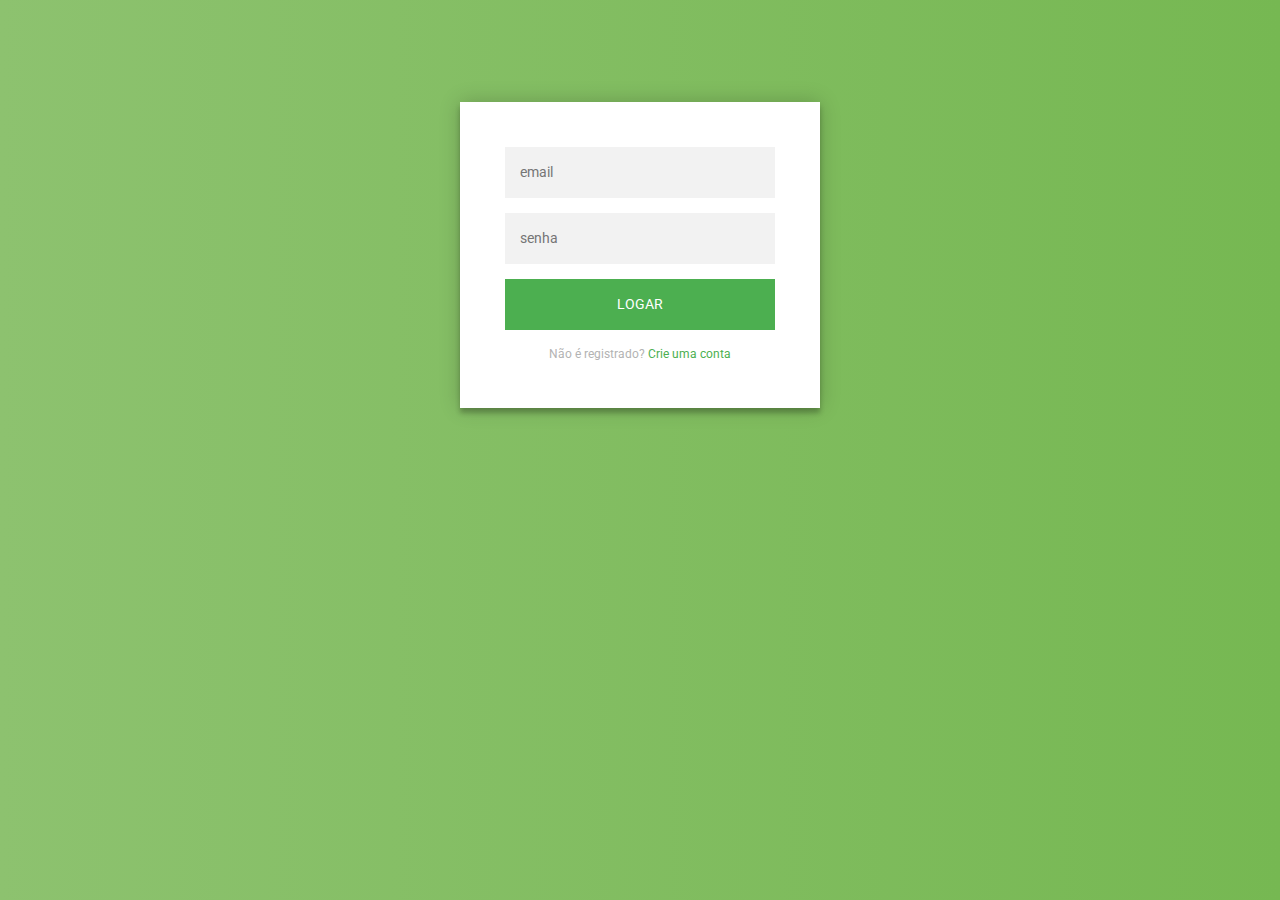
<file: app_Login/index.html>
<!DOCTYPE html>
<html lang="pt-br">

<head>
    <meta charset="UTF-8">
    <meta name="viewport" content="width=device-width, initial-scale=1.0">

    <link rel="stylesheet" href="css/bootstrap.css">
    <link rel="stylesheet" href="css/main.css">

    <script src="js/jquery-3.5.1.js"></script>
    <script src="https://cdnjs.cloudflare.com/ajax/libs/popper.js/1.14.3/umd/popper.min.js"
        integrity="sha384-ZMP7rVo3mIykV+2+9J3UJ46jBk0WLaUAdn689aCwoqbBJiSnjAK/l8WvCWPIPm49"
        crossorigin="anonymous"></script>
    <script src="js/bootstrap.min.js"></script>

    <script src="js/main.js"></script>
    <script src="js/funcoes.js"></script>

    <link rel="icon" href="img/truffle.png" />
    <title>Gran Cacao | Trufaria</title>

</head>

<body>
    <div class="login-page">
        <div class="form">
            <form class="register-form">
                <input id="cadEmail" type="text" placeholder="email">
                <input id="cadSenha" type="password" placeholder="senha">
                <button id="btnCadastrar">cadastrar</button>
                <p class="message">Já é registrado? <a>Faça login</a></p>
            </form>
            <form class="login-form">
                <input id="logEmail" type="text" placeholder="email">
                <input id="logSenha" type="password" placeholder="senha">
                <button id="btnLogar">logar</button>
                <p class="message">Não é registrado? <a>Crie uma conta</a></p>
            </form>
        </div>
    </div>
</body>

</html>
</file>
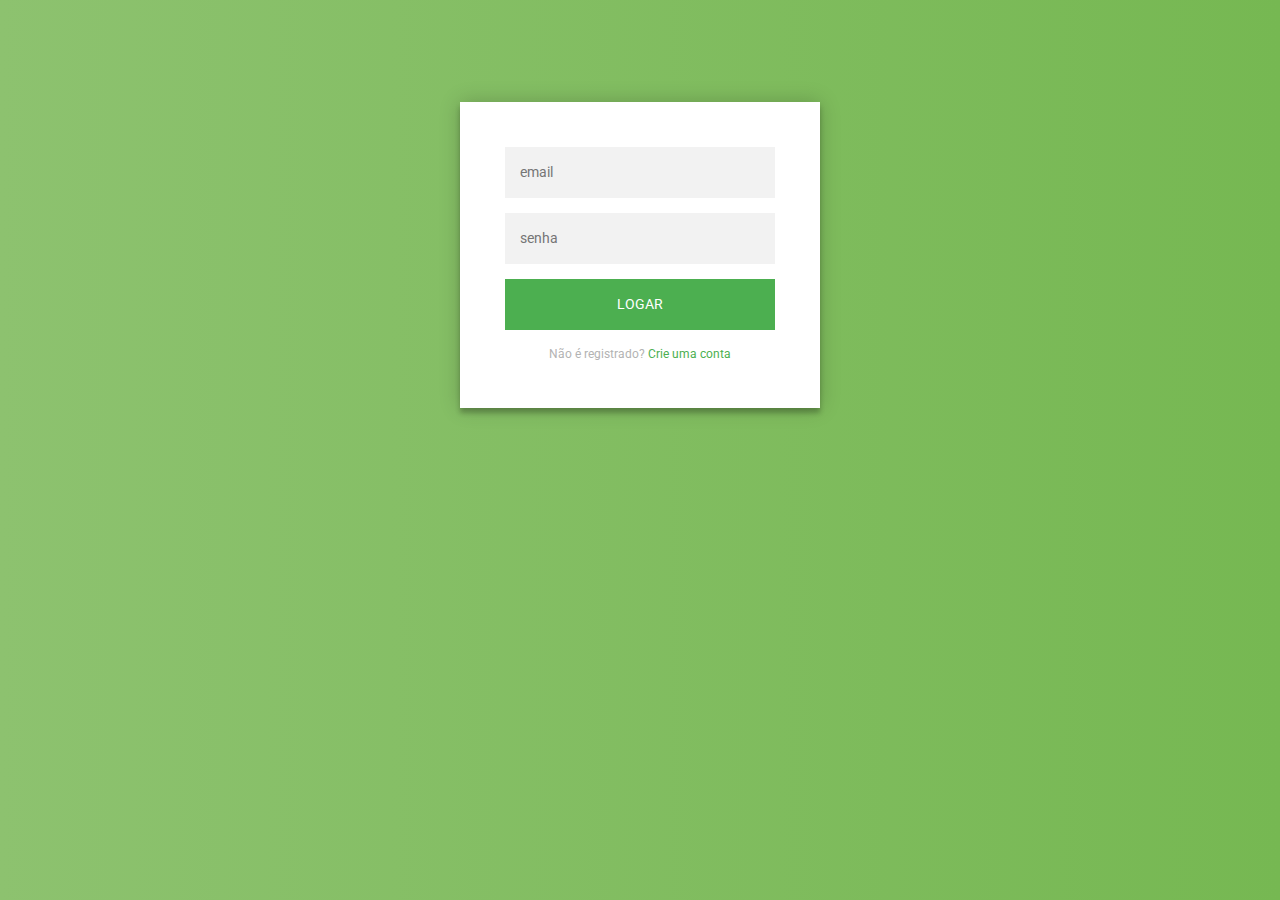
<file: GranCacao_PWA/grancacao/index.html>
<!DOCTYPE html>
<html lang="pt-br">

<head>
    <meta charset="UTF-8">
    <meta name="viewport" content="width=device-width, initial-scale=1.0">


    <link rel="stylesheet" href="css/bootstrap.css">
    <link rel="stylesheet" href="css/main.css">

    <script src="js/jquery-3.5.1.js"></script>
    <script src="js/popper.min.js"></script>
    <script src="js/bootstrap.js"></script>
    <script src="js/main.js"></script>

    <link rel="icon" href="img/truffle.png" />
    <title>Gran Cacao | Trufaria</title>



</head>

<body>
    <div class="login-page">
        <div class="form">
            <form class="register-form">
                <input type="text" placeholder="email">
                <input type="password" placeholder="senha">
                <button id="btncadastrar">cadastrar</button>
                <p class="message">Já é registrado? <a href="#">Faça login</a></p>
            </form>
            <form class="login-form">
                <input type="text" placeholder="email">
                <input type="password" placeholder="senha">
                <button id="btnlogar">logar</button>
                <p class="message">Não é registrado? <a href="#">Crie uma conta</a></p>
            </form>
        </div>
    </div>
</body>

</html>
</file>
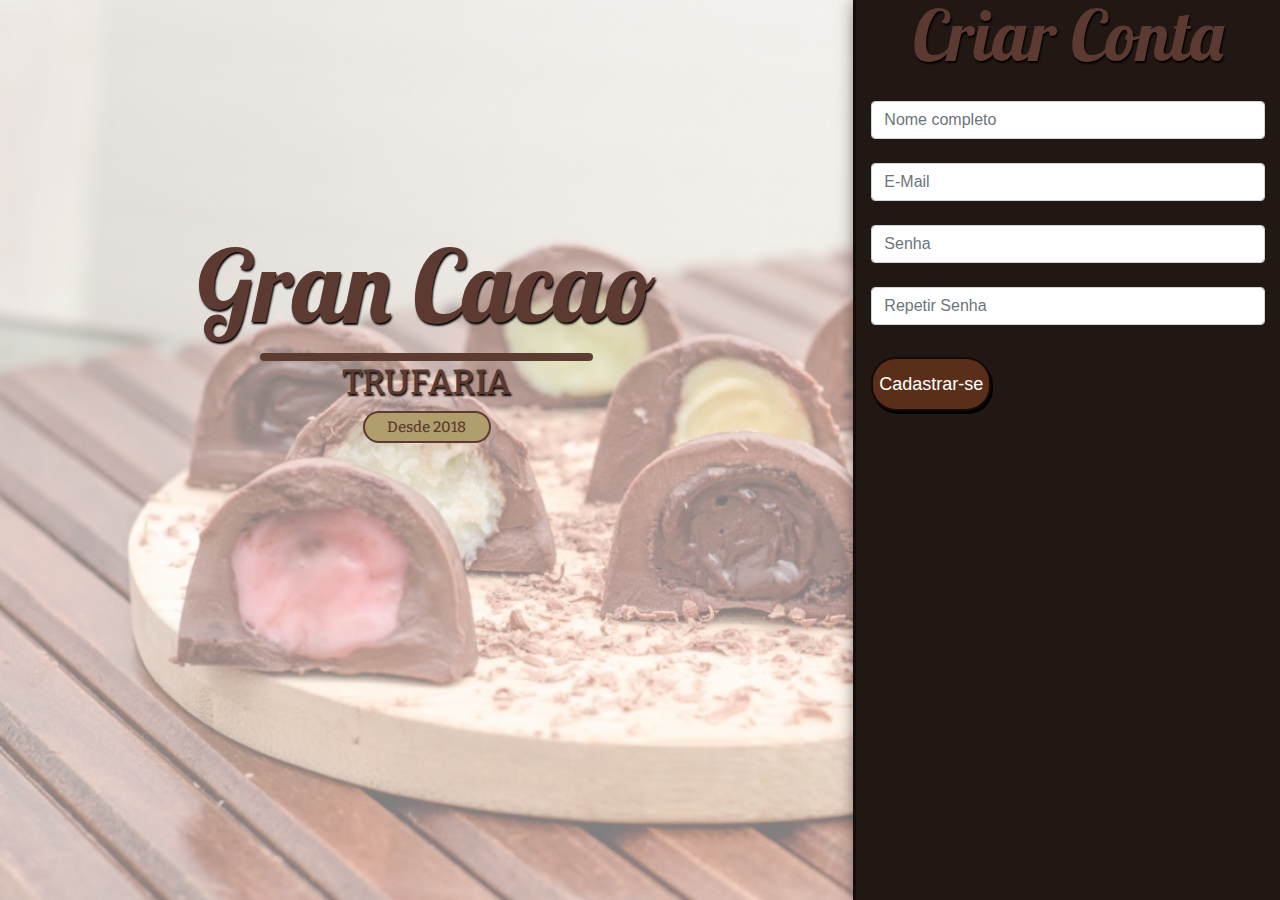
<file: app_Official/cadscreen.html>
<!DOCTYPE html>
<html lang="pt-br">
<head>
    <meta charset="UTF-8">
    <meta name="viewport" content="width=device-width, initial-scale=1.0">
    <link rel="stylesheet" type="text/css" href="css/bootstrap.css">
    <script src="https://ajax.googleapis.com/ajax/libs/jquery/3.5.1/jquery.min.js"></script>
    <link rel="stylesheet" href="https://use.fontawesome.com/releases/v5.8.2/css/all.css" integrity="sha384-oS3vJWv+0UjzBfQzYUhtDYW+Pj2yciDJxpsK1OYPAYjqT085Qq/1cq5FLXAZQ7Ay" crossorigin="anonymous">
    <link href="https://fonts.googleapis.com/css?family=Lobster&display=swap" rel="stylesheet">
    <link href="https://fonts.googleapis.com/css2?family=Bitter:wght@700&display=swap" rel="stylesheet">
    <script src="js/cadscreen.js"></script>
    <script src="js/verificadores.js"></script>
    <title>Cadastro/Login</title>
</head>
<body class="m-0">  
    <div class="container-fluid">
        <div class="row vh-100">
            <!-- Começo Vitrine da página de cadastro -->
            <div class="p-0 col-md-8 d-none d-lg-block">
                <img src="images/Doce.jpg" class="img-fundo" style="left: 0px;">
                    <div class="text-center" style="padding-top: 25vh;">
                        <h1 class="txt-Gran">Gran Cacao</h1>
                        <div class="barra mx-auto"> </div>
                        <h3 class="txt-truafaria">TRUFARIA</h3>
                        <h4 class="txt-data mx-auto">Desde 2018</h4>
                    </div> 
            </div>
            <!-- Final Vitrine da página de cadastro -->

            <!-- Começo da página de cadastro -->
            <div class="col-sm-12 col-lg-4 bg-marrom borda" style="padding-top: 10vh;">
                <div class="mg-config">
                    <h1 class="txt-Gran-Mobile d-sm-none d-block">Gran Cacao</h1>
                    <h1 class="txt-CriarConta d-none d-lg-block">Criar Conta</h1>
                    <input type="text" class="form-control my-4" placeholder="Nome completo" id="Nome">
                    <input type="text" class="form-control my-4" placeholder="E-Mail" id="Email">
                    <input id="password-field" type="password" class="form-control" placeholder="Senha">
                    <span toggle="#password-field" class="fa fa-fw fa-eye field-icon toggle-password"></span>
                    <input type="password" class="form-control my-4" placeholder="Repetir Senha" id="Repetir_senha">
                    <button type="submit" class="btn-cad my-2" id="btn-cadastro">Cadastrar-se</button>
                </div>
            </div>
            <!-- Final da página de cadastro -->
        </div>
    </div>
</body>
</html>

<style>
    .mg-config{
        margin-top: 10vw;
    }
    .borda{
        border-left-style: solid;
        border-color: #130e0c;
        border-width: 3px;
        box-shadow: 5px 1px 18px #3f2e27;
    }
    .bg-marrom{
        background-color: #211814;
    }
    .img-fundo{
        background-position: left;
        background-repeat: no-repeat;
        background-size: cover;
        height: 100%;
        position: absolute;
        left: 5px;
        top: 0px;
        z-index: -1;
        opacity: 0.5;
    }
    .field-icon {
      float: right;
      padding-right: 25px;
      margin-top: -25px;
    }

    .btn-cad{
        border-style: solid;
        border-color: #150b06;
        background-color: #5b2e1a;
        color: white;
        border-width: 2px;
        border-radius: 25px;
        max-width: auto;
        height: 6vh;
        box-shadow: 2px 3px #000000;
        font-size: 18px;
    }
    .btn-cad:hover{
        background-color: #662e15;
        transition: background-color 0.5s;
    }
    .barra{
        background-color: #5c3b31;
        width: 26vw;
        height: 8px;
        border-radius: 50px;
    }
    .txt-Gran{
        font-family: 'Lobster', cursive;
        color: #5c3a31;
        text-shadow: 1px 2px 2px #000000;
        font-size: 100px;
    }
    .txt-Gran-Mobile{
        font-family: 'Lobster', cursive;
        color: #5c3a31;
        text-shadow: 1px 2px 2px #000000;
        font-size: 70px;
        text-align: center;
        margin-top:-15vh;

    }
    .txt-CriarConta{
        font-family: 'Lobster', cursive;
        color: #5c3a31;
        text-shadow: 1px 2px 2px #000000;
        font-size: 70px;
        text-align: center;
        margin-top:-25vh;
    }
    .txt-truafaria{
        color: #5c3a31;
        font-family: 'Bitter', serif;
        text-shadow: 1px 2px 2px #000000;
        font-size: 35px;
    }
    .txt-data{
        color: #5c3a31;
        font-family: 'Bitter', serif;
        background-color: #b09e6c;
        border-style: solid;
        border-width: 2px;
        border-radius: 50px;
        width: 10vw;
        font-size: 15px;
        padding: 5px;
    }
</style>

<script>
    $(document).ready(function(){
        $(".toggle-password").click(function() {

          $(this).toggleClass("fas fa-eye-slash");
          var input = $($(this).attr("toggle"));

          if (input.attr("type") == "password") {
            input.attr("type", "text");

          } else {
            input.attr("type", "password");
          }
        });
    });
</script>
</file>
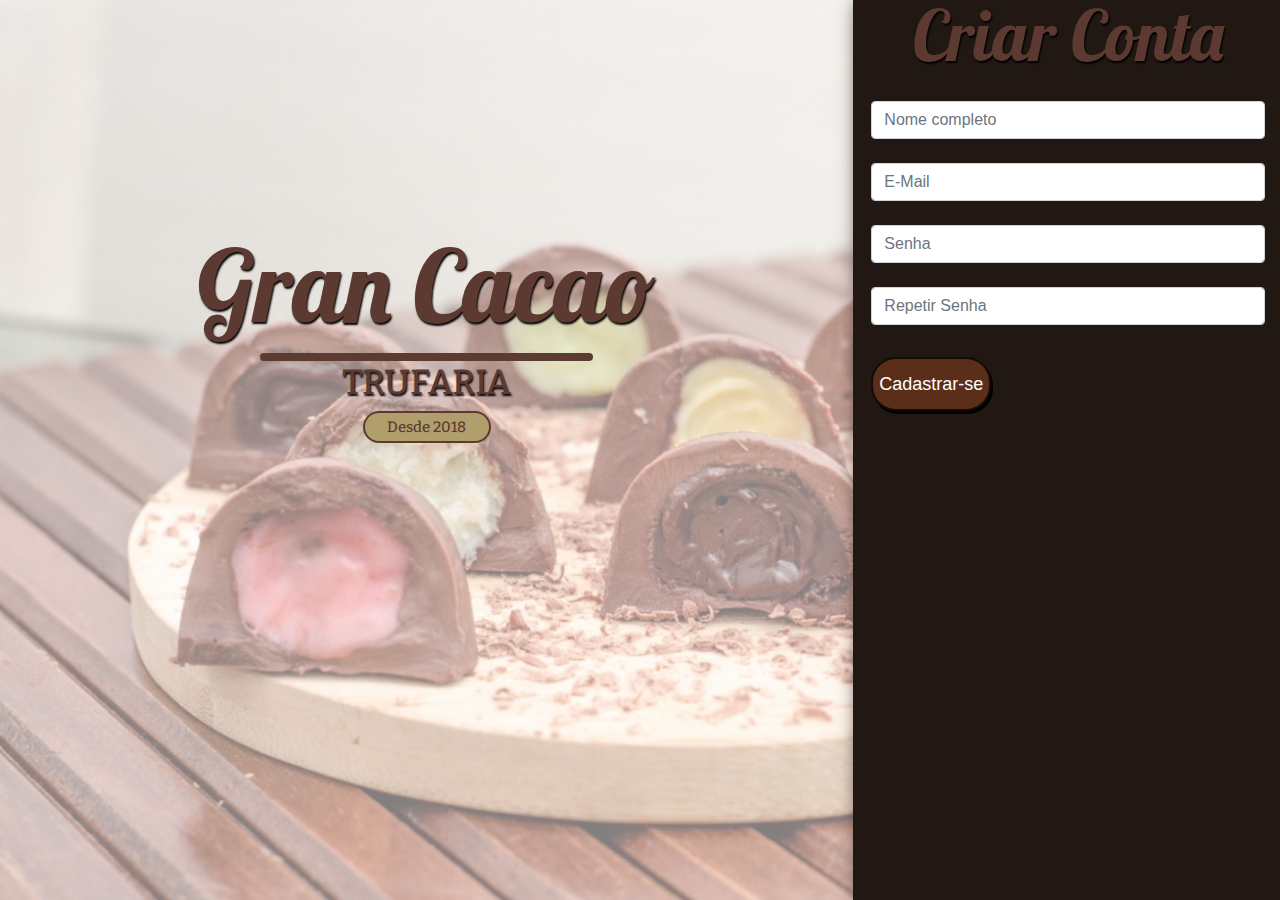
<file: app_View/cadscreen.html>
<!DOCTYPE html>
<html lang="pt-br">

<head>
    <meta charset="UTF-8">
    <meta name="viewport" content="width=device-width, initial-scale=1.0">

    <link rel="stylesheet" href="https://use.fontawesome.com/releases/v5.8.2/css/all.css"
        integrity="sha384-oS3vJWv+0UjzBfQzYUhtDYW+Pj2yciDJxpsK1OYPAYjqT085Qq/1cq5FLXAZQ7Ay" crossorigin="anonymous">
    <link href="https://fonts.googleapis.com/css?family=Lobster&display=swap" rel="stylesheet">
    <link href="https://fonts.googleapis.com/css2?family=Bitter:wght@700&display=swap" rel="stylesheet">
    <link rel="stylesheet" type="text/css" href="css/bootstrap.css">
    <link rel="stylesheet" href="css/main.css">

    <script src="https://ajax.googleapis.com/ajax/libs/jquery/3.5.1/jquery.min.js"></script>
    <script src="js/bootstrap.js"></script>
    <script src="js/main.js"></script>

    <title>Cadastro/Login</title>
</head>

<body class="m-0">
    <div class="container-fluid">
        <div class="row vh-100">
            <div class="p-0 col-md-8 d-none d-lg-block">
                <img src="images/Doce.jpg" class="img-fundo" style="left: 0px;">
                <div class="text-center" style="padding-top: 25vh;">
                    <h1 class="txt-Gran">Gran Cacao</h1>
                    <div class="barra mx-auto"> </div>
                    <h3 class="txt-truafaria">TRUFARIA</h3>
                    <h4 class="txt-data mx-auto">Desde 2018</h4>
                </div>
            </div>

            <div class="col-sm-12 col-lg-4 bg-marrom borda" style="padding-top: 10vh;">
                <div class="mg-config">
                    <h1 class="txt-Gran-Mobile d-sm-none d-block">Gran Cacao</h1>
                    <h1 class="txt-CriarConta d-none d-lg-block">Criar Conta</h1>
                    <input type="text" class="form-control my-4" placeholder="Nome completo">
                    <input type="text" class="form-control my-4" placeholder="E-Mail">
                    <input id="password-field" type="password" class="form-control" placeholder="Senha">
                    <span toggle="#password-field" class="fa fa-fw fa-eye field-icon toggle-password"></span>
                    <input type="password" class="form-control my-4" placeholder="Repetir Senha">
                    <button type="submit" class="btn-cad my-2" id="btn-cadastro">Cadastrar-se</button>
                </div>
            </div>
        </div>
    </div>
</body>

</html>
</file>
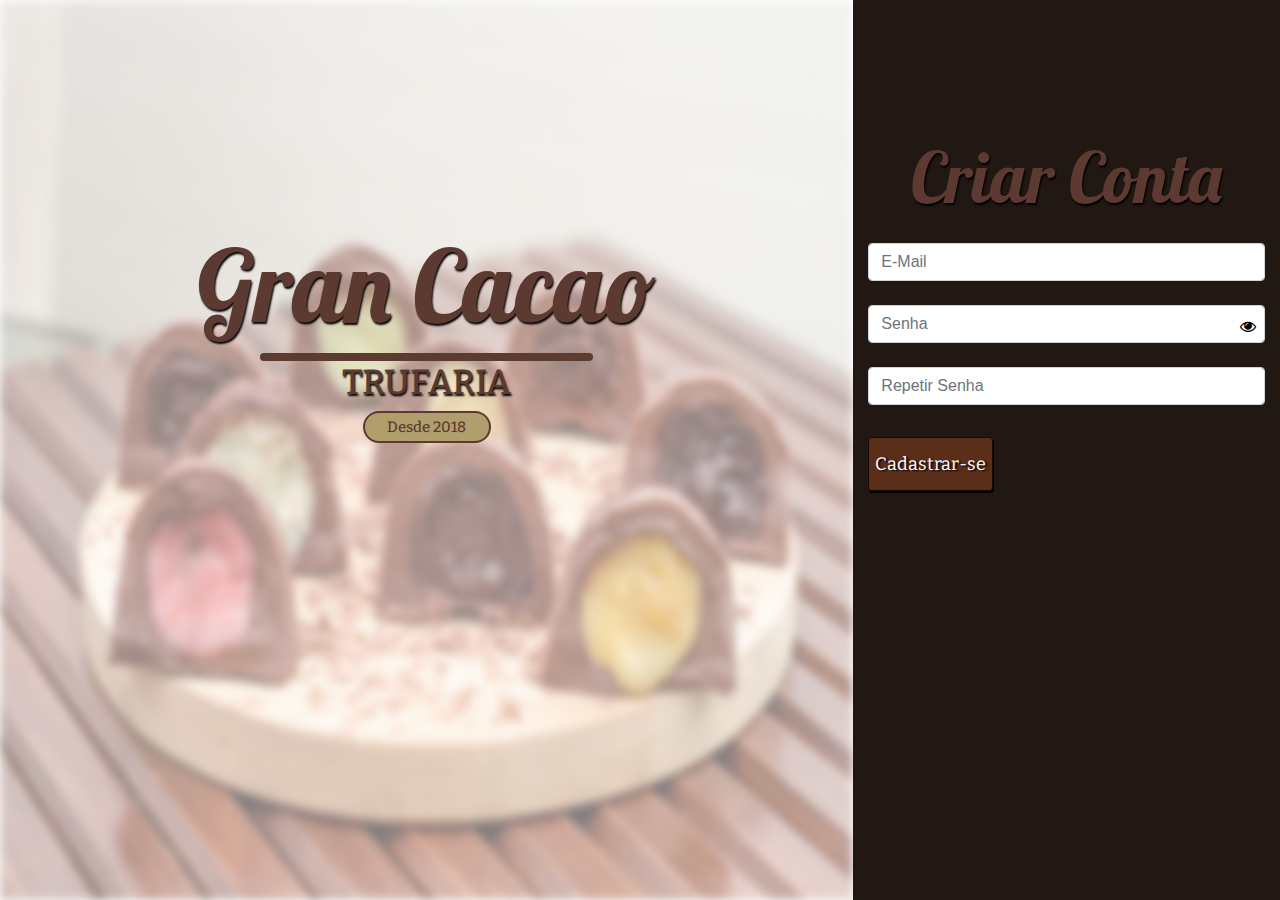
<file: ProjetoSite/cadscreen.html>
<!DOCTYPE html>
<html lang="pt-br">
<head>
    <meta charset="UTF-8">
    <meta name="viewport" content="width=device-width, initial-scale=1.0">
    <!-- IMPORTANDO BOOTSTRAP -->
    <link rel="stylesheet" type="text/css" href="css/bootstrap.css">
    <!-- IMPORTANDO JQUERY -->
    <script src="https://ajax.googleapis.com/ajax/libs/jquery/3.5.1/jquery.min.js"></script>
    <!-- IMPORANDO FONT LOBSTER -->
    <link href="https://fonts.googleapis.com/css?family=Lobster&display=swap" rel="stylesheet">
    <!-- IMPORANDO FONT BITTER -->
    <link href="https://fonts.googleapis.com/css2?family=Bitter:wght@700&display=swap" rel="stylesheet">
    <!-- IMPORTANDO ÍCONES -->
    <link rel="stylesheet" href="font-awesome-4.7.0/css/font-awesome.min.css">
    <!-- IMPORTNADO PÁGINA CADSCREEN.JS -->
    <script src="js/cadscreen.js"></script>
    <!-- IMPORTNADO PÁGINA VERIFICADORES.JS -->
    <script src="js/verificadores.js"></script>
    <!-- IMPORANDO CADSCREEN.CSS -->
    <link rel="stylesheet" href="css/cadscreen.css">
    <!-- ADICIONANDO ÍCONE PARA A PÁGINA -->
    <link rel="icon" href="images/truffle.png">
    <title>Cadastro</title>
</head>
<body class="m-0">  
    <div class="container-fluid">
        <div class="row vh-100">
            <!-- Começo Vitrine da página de cadastro -->
            <div class="p-0 col-md-8 d-none d-lg-block">
                <img src="images/Doce.jpg" class="img-fundo" style="left: 0px;">
                    <div class="text-center" style="padding-top: 25vh;">
                        <h1 class="txt-Gran">Gran Cacao</h1>
                        <div class="barra mx-auto"> </div>
                        <h3 class="txt-truafaria">TRUFARIA</h3>
                        <h4 class="txt-data mx-auto">Desde 2018</h4>
                    </div> 
            </div>
            <!-- Final Vitrine da página de cadastro -->

            <!-- Começo da página de cadastro -->
            <div class="col-sm-12 col-lg-4 bg-marrom" style="padding-top: 10vh;">
                <div class="mg-config">
                        <h1 class="txt-Gran-Mobile d-lg-none d-block">Gran Cacao</h1>
                        <h1 class="txt-CriarConta d-none d-lg-block">Criar Conta</h1>
                        <input type="text" class="form-control my-4" placeholder="E-Mail" id="txtEmail">
                        <input id="txtSenha" type="password" class="form-control" placeholder="Senha">
                        <span toggle="#txtSenha" class="fa fa-fw fa-eye field-icon toggle-password"></span>
                        <input type="password" class="form-control my-4" placeholder="Repetir Senha" id="txtRepetir_senha">
                        <button type="button" class="btn-cad my-2 font-Bitter" id="btn-cadastro">Cadastrar-se</button>
                    </div>
                </div>
            </div>
            <!-- Final da página de cadastro -->
        </div>
    </div>
</body>
</html>
</file>
<file: app_Login/css/main.css>
@import url(https://fonts.googleapis.com/css?family=Roboto:300);

.login-page {
    width: 360px;
    padding: 8% 0 0;
    margin: auto;
}
.form {
    position: relative;
    z-index: 1;
    background: #FFFFFF;
    max-width: 360px;
    margin: 0 auto 100px;
    padding: 45px;
    text-align: center;
    box-shadow: 0 0 20px 0 rgba(0, 0, 0, 0.2), 0 5px 5px 0 rgba(0, 0, 0, 0.24);
}
.form input {
    font-family: "Roboto", sans-serif;
    outline: 0;
    background: #f2f2f2;
    width: 100%;
    border: 0;
    margin: 0 0 15px;
    padding: 15px;
    box-sizing: border-box;
    font-size: 14px;
}
.form button {
    font-family: "Roboto", sans-serif;
    text-transform: uppercase;
    outline: 0;
    background: #4CAF50;
    width: 100%;
    border: 0;
    padding: 15px;
    color: #FFFFFF;
    font-size: 14px;
    -webkit-transition: all 0.3 ease;
    transition: all 0.3 ease;
    cursor: pointer;
}
.form button:hover,.form button:active,.form button:focus {
    background: #43A047;
}
.form .message {
    margin: 15px 0 0;
    color: #b3b3b3;
    font-size: 12px;
}
.form .message a {
    color: #4CAF50;
    text-decoration: none;
}
.form .register-form {
    display: none;
}
.container {
    position: relative;
    z-index: 1;
    max-width: 300px;
    margin: 0 auto;
}
.container:before, .container:after {
    content: "";
    display: block;
    clear: both;
}
.container .info {
    margin: 50px auto;
    text-align: center;
}
.container .info h1 {
    margin: 0 0 15px;
    padding: 0;
    font-size: 36px;
    font-weight: 300;
    color: #1a1a1a;
}
.container .info span {
    color: #4d4d4d;
    font-size: 12px;
}
.container .info span a {
    color: #000000;
    text-decoration: none;
}
.container .info span .fa {
    color: #EF3B3A;
}
body {
    background: #76b852; /* fallback for old browsers */
    background: -webkit-linear-gradient(right, #76b852, #8DC26F);
    background: -moz-linear-gradient(right, #76b852, #8DC26F);
    background: -o-linear-gradient(right, #76b852, #8DC26F);
    background: linear-gradient(to left, #76b852, #8DC26F);
    font-family: "Roboto", sans-serif;
    -webkit-font-smoothing: antialiased;
    -moz-osx-font-smoothing: grayscale;      
}
</file>
<file: GranCacao_PWA/grancacao/css/main.css>
@import url(https://fonts.googleapis.com/css?family=Roboto:300);

.login-page {
    width: 360px;
    padding: 8% 0 0;
    margin: auto;
}
.form {
    position: relative;
    z-index: 1;
    background: #FFFFFF;
    max-width: 360px;
    margin: 0 auto 100px;
    padding: 45px;
    text-align: center;
    box-shadow: 0 0 20px 0 rgba(0, 0, 0, 0.2), 0 5px 5px 0 rgba(0, 0, 0, 0.24);
}
.form input {
    font-family: "Roboto", sans-serif;
    outline: 0;
    background: #f2f2f2;
    width: 100%;
    border: 0;
    margin: 0 0 15px;
    padding: 15px;
    box-sizing: border-box;
    font-size: 14px;
}
.form button {
    font-family: "Roboto", sans-serif;
    text-transform: uppercase;
    outline: 0;
    background: #4CAF50;
    width: 100%;
    border: 0;
    padding: 15px;
    color: #FFFFFF;
    font-size: 14px;
    -webkit-transition: all 0.3 ease;
    transition: all 0.3 ease;
    cursor: pointer;
}
.form button:hover,.form button:active,.form button:focus {
    background: #43A047;
}
.form .message {
    margin: 15px 0 0;
    color: #b3b3b3;
    font-size: 12px;
}
.form .message a {
    color: #4CAF50;
    text-decoration: none;
}
.form .register-form {
    display: none;
}
.container {
    position: relative;
    z-index: 1;
    max-width: 300px;
    margin: 0 auto;
}
.container:before, .container:after {
    content: "";
    display: block;
    clear: both;
}
.container .info {
    margin: 50px auto;
    text-align: center;
}
.container .info h1 {
    margin: 0 0 15px;
    padding: 0;
    font-size: 36px;
    font-weight: 300;
    color: #1a1a1a;
}
.container .info span {
    color: #4d4d4d;
    font-size: 12px;
}
.container .info span a {
    color: #000000;
    text-decoration: none;
}
.container .info span .fa {
    color: #EF3B3A;
}
body {
    background: #76b852; /* fallback for old browsers */
    background: -webkit-linear-gradient(right, #76b852, #8DC26F);
    background: -moz-linear-gradient(right, #76b852, #8DC26F);
    background: -o-linear-gradient(right, #76b852, #8DC26F);
    background: linear-gradient(to left, #76b852, #8DC26F);
    font-family: "Roboto", sans-serif;
    -webkit-font-smoothing: antialiased;
    -moz-osx-font-smoothing: grayscale;      
}
</file>
<file: app_View/css/main.css>
.mg-config {
    margin-top: 10vw;
}

.borda {
    border-left-style: solid;
    border-color: #211814;
    border-width: 3px;
    box-shadow: 5px 1px 18px #3f2e27;
}

.bg-marrom {
    background-color: #211814;
}

.img-fundo {
    background-position: left;
    background-repeat: no-repeat;
    background-size: cover;
    height: 100%;
    position: absolute;
    left: 5px;
    top: 0px;
    z-index: -1;
    opacity: 0.5;
}

.field-icon {
    float: right;
    padding-right: 25px;
    margin-top: -25px;
}

.btn-cad {
    border-style: solid;
    border-color: #150b06;
    background-color: #5b2e1a;
    color: white;
    border-width: 2px;
    border-radius: 25px;
    max-width: auto;
    height: 6vh;
    box-shadow: 2px 3px #000000;
    font-size: 18px;
}

.btn-cad:hover {
    background-color: #662e15;
    transition: background-color 0.5s;
}

.barra {
    background-color: #5c3b31;
    width: 26vw;
    height: 8px;
    border-radius: 50px;
}

.txt-Gran {
    font-family: 'Lobster', cursive;
    color: #5c3a31;
    text-shadow: 1px 2px 2px #000000;
    font-size: 100px;
}

.txt-Gran-Mobile {
    font-family: 'Lobster', cursive;
    color: #5c3a31;
    text-shadow: 1px 2px 2px #000000;
    font-size: 70px;
    text-align: center;
    margin-top: -15vh;

}

.txt-CriarConta {
    font-family: 'Lobster', cursive;
    color: #5c3a31;
    text-shadow: 1px 2px 2px #000000;
    font-size: 70px;
    text-align: center;
    margin-top: -25vh;
}

.txt-truafaria {
    color: #5c3a31;
    font-family: 'Bitter', serif;
    text-shadow: 1px 2px 2px #000000;
    font-size: 35px;
}

.txt-data {
    color: #5c3a31;
    font-family: 'Bitter', serif;
    background-color: #b09e6c;
    border-style: solid;
    border-width: 2px;
    border-radius: 50px;
    width: 10vw;
    font-size: 15px;
    padding: 5px;
}
</file>
<file: ProjetoSite/css/cadscreen.css>
.mg-config{
    margin-top:30vh;
}
.font-Bitter{
    font-family: 'Bitter', serif;
    text-shadow: 2px 1px 2px #000000;
}
.bg-marrom{
    background-color: #211814;
}
.img-fundo{
    background-position: left;
    background-repeat: no-repeat;
    background-size: cover;
    height: 100%;
    width: 100%;
    position: absolute;
    left: 5px;
    top: 0px;
    z-index: -1;
    filter: blur(5px);
    opacity: 0.5;
}
.field-icon{
    float: right;
    padding-right: 25px;
    margin-top: -25px;
}
.btn-cad{
    border-style: solid;
    border-color: #150b06;
    background-color: #5b2e1a;
    color: white;
    border-width: 0.5px;
    border-radius: 0.2em;
    max-width: auto;
    height: 6vh;
    box-shadow: 1px 2px #000000;
    font-size: 18px;
}
.btn-cad:hover{
    background-color: #662e15;
    transition: background-color 0.5s;
}
.barra{
    background-color: #5c3b31;
    width: 26vw;
    height: 8px;
    border-radius: 50px;
}
.txt-Gran{
    font-family: 'Lobster', cursive;
    color: #5c3a31;
    text-shadow: 1px 2px 2px #000000;
    font-size: 100px;
}
.txt-Gran-Mobile{
    font-family: 'Lobster', cursive;
    color: #5c3a31;
    text-shadow: 1px 2px 2px #000000;
    font-size: 70px;
    text-align: center;
    margin-top:-15vh;
}
.txt-CriarConta{
    font-family: 'Lobster', cursive;
    color: #5c3a31;
    text-shadow: 1px 2px 2px #000000;
    font-size: 70px;
    text-align: center;
    margin-top:-25vh;
}
.txt-truafaria{
    color: #5c3a31;
    font-family: 'Bitter', serif;
    text-shadow: 1px 2px 2px #000000;
    font-size: 35px;
}
.txt-data{
    color: #5c3a31;
    font-family: 'Bitter', serif;
    background-color: #b09e6c;
    border-style: solid;
    border-width: 2px;
    border-radius: 50px;
    width: 10vw;
    font-size: 15px;
    padding: 5px;
}
@media screen and (max-width: 992px) {
    .mg-config{
        margin-top: 10vh;
    }
}
</file>
